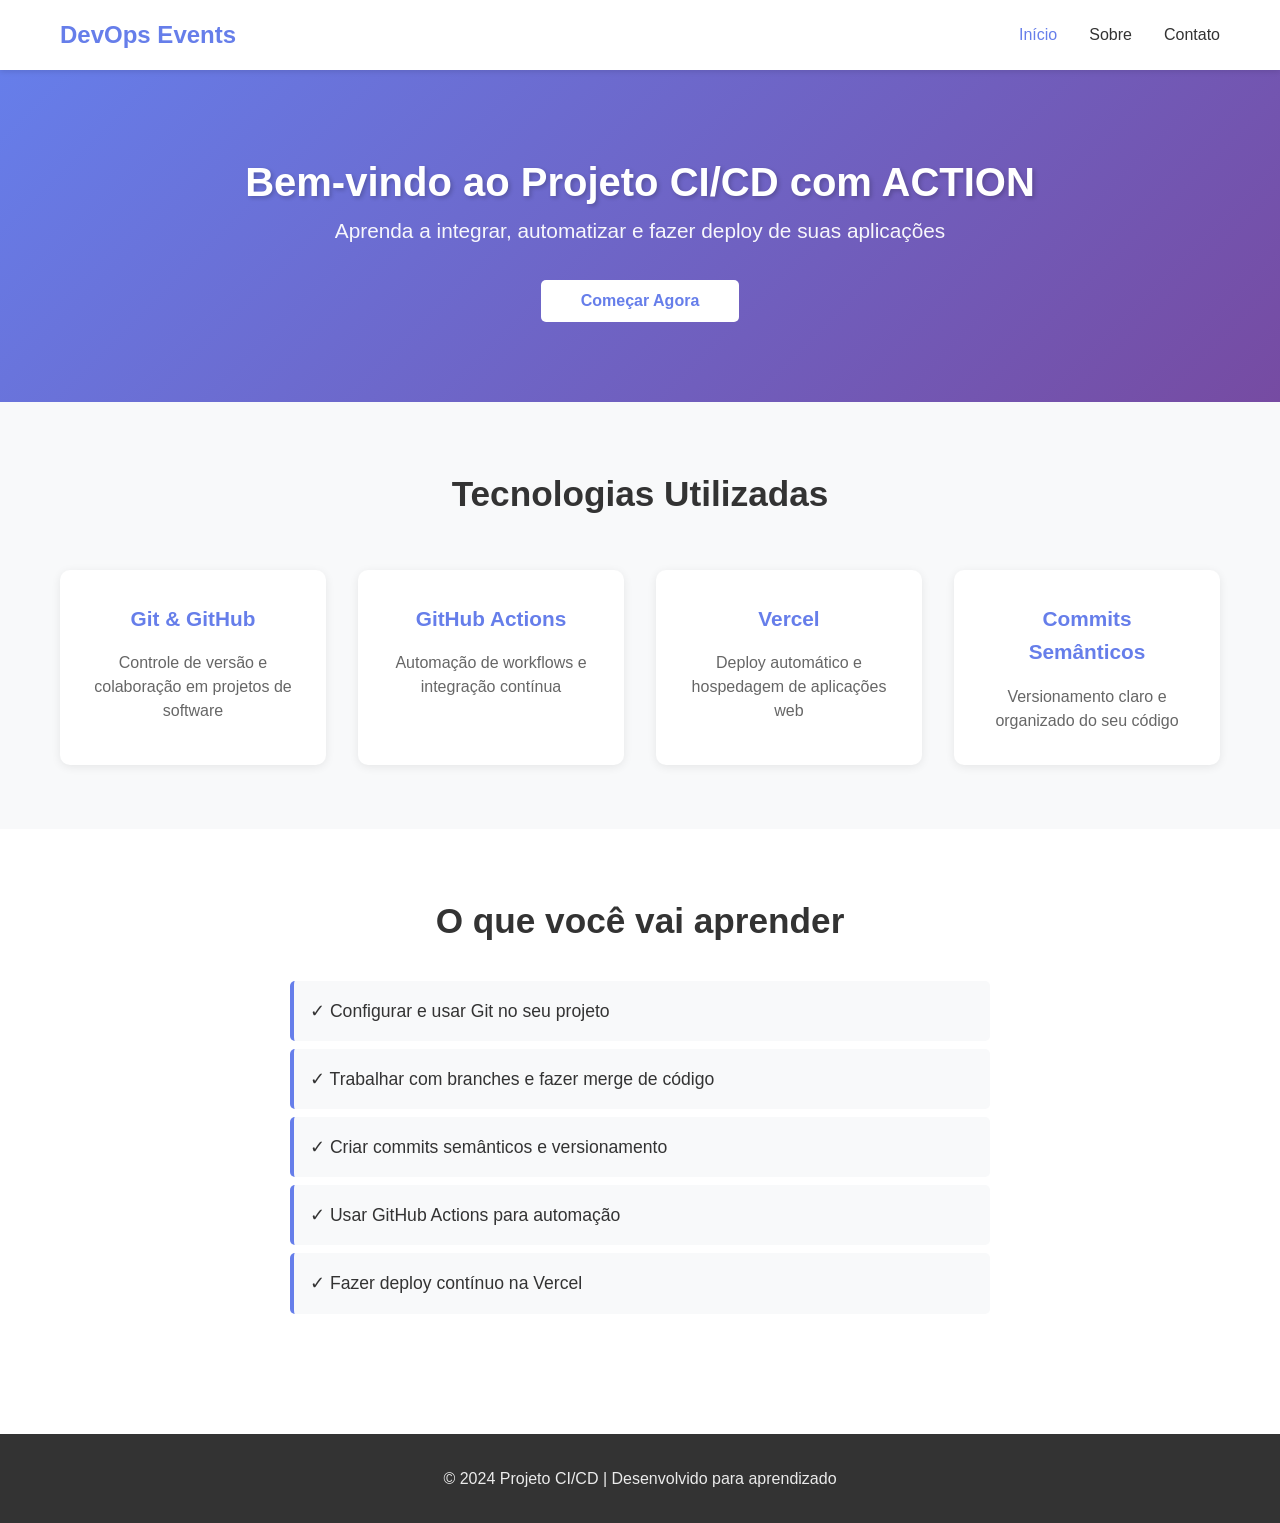
<file: index.html>
<!DOCTYPE html>
<html lang="pt-BR">
<head>
    <meta charset="UTF-8">
    <meta name="viewport" content="width=device-width, initial-scale=1.0">
    <title>Projeto CI/CD - Página Inicial</title>
    <link rel="stylesheet" href="style.css">
</head>
<body>
    <header>
        <nav class="navbar">
            <div class="container">
                <h1 class="logo">DevOps Events</h1>
                <ul class="nav-links">
                    <li><a href="index.html" class="active">Início</a></li>
                    <li><a href="sobre.html">Sobre</a></li>
                    <li><a href="#contato">Contato</a></li>
                </ul>
            </div>
        </nav>
    </header>

    <main>
        <section class="hero">
            <div class="container">
                <h1>Bem-vindo ao Projeto CI/CD com ACTION</h1>
                <p class="subtitle">Aprenda a integrar, automatizar e fazer deploy de suas aplicações</p>
                <button class="cta-button">Começar Agora</button>
            </div>
        </section>

        <section class="features">
            <div class="container">
                <h2>Tecnologias Utilizadas</h2>
                <div class="features-grid">
                    <div class="feature-card">
                        <h3>Git & GitHub</h3>
                        <p>Controle de versão e colaboração em projetos de software</p>
                    </div>
                    <div class="feature-card">
                        <h3>GitHub Actions</h3>
                        <p>Automação de workflows e integração contínua</p>
                    </div>
                    <div class="feature-card">
                        <h3>Vercel</h3>
                        <p>Deploy automático e hospedagem de aplicações web</p>
                    </div>
                    <div class="feature-card">
                        <h3>Commits Semânticos</h3>
                        <p>Versionamento claro e organizado do seu código</p>
                    </div>
                </div>
            </div>
        </section>

        <section class="content">
            <div class="container">
                <h2>O que você vai aprender</h2>
                <ul class="learning-list">
                    <li>✓ Configurar e usar Git no seu projeto</li>
                    <li>✓ Trabalhar com branches e fazer merge de código</li>
                    <li>✓ Criar commits semânticos e versionamento</li>
                    <li>✓ Usar GitHub Actions para automação</li>
                    <li>✓ Fazer deploy contínuo na Vercel</li>                    
                </ul>
            </div>
        </section>
    </main>

    <footer>
        <div class="container">
            <p>&copy; 2024 Projeto CI/CD | Desenvolvido para aprendizado</p>
        </div>
    </footer>
</body>
</html>
</file>
<file: style.css>
/* ============================================
   ESTILOS GERAIS
   ============================================ */

* {
    margin: 0;
    padding: 0;
    box-sizing: border-box;
}

:root {
    --primary-color: #667eea;
    --secondary-color: #764ba2;
    --text-color: #333;
    --light-bg: #f8f9fa;
    --white: #fff;
}

body {
    font-family: 'Segoe UI', Tahoma, Geneva, Verdana, sans-serif;
    line-height: 1.6;
    color: var(--text-color);
}

.container {
    max-width: 1200px;
    margin: 0 auto;
    padding: 0 20px;
}

/* ============================================
   HEADER E NAVEGAÇÃO
   ============================================ */

header {
    background: var(--white);
    box-shadow: 0 2px 5px rgba(0, 0, 0, 0.1);
    position: sticky;
    top: 0;
    z-index: 100;
}

.navbar {
    padding: 1rem 0;
}

.navbar .container {
    display: flex;
    justify-content: space-between;
    align-items: center;
}

.logo {
    font-size: 1.5rem;
    color: var(--primary-color);
    font-weight: bold;
}

.nav-links {
    display: flex;
    list-style: none;
    gap: 2rem;
}

.nav-links a {
    text-decoration: none;
    color: var(--text-color);
    font-weight: 500;
    transition: color 0.3s ease;
}

.nav-links a:hover,
.nav-links a.active {
    color: var(--primary-color);
}

/* ============================================
   SEÇÃO HERO
   ============================================ */

.hero {
    background: linear-gradient(135deg, var(--primary-color), var(--secondary-color));
    color: var(--white);
    padding: 5rem 2rem;
    text-align: center;
}

.hero h1 {
    font-size: 2.5rem;
    color: #1a1a1a
    margin-bottom: 1rem;
    text-shadow: 2px 2px 4px rgba(0, 0, 0, 0.2);
}

.hero .subtitle {
    font-size: 1.3rem;
    margin-bottom: 2rem;
    opacity: 0.95;
}

.cta-button {
    background: var(--white);
    color: var(--primary-color);
    border: none;
    padding: 0.75rem 2.5rem;
    font-size: 1rem;
    border-radius: 5px;
    cursor: pointer;
    font-weight: bold;
    transition: transform 0.3s ease, box-shadow 0.3s ease;
}

.cta-button:hover {
    transform: translateY(-2px);
    box-shadow: 0 5px 15px rgba(0, 0, 0, 0.2);
}

/* ============================================
   SEÇÃO FEATURES
   ============================================ */

.features {
    background: var(--light-bg);
    padding: 4rem 2rem;
}

.features h2 {
    text-align: center;
    font-size: 2.2rem;
    margin-bottom: 3rem;
    color: var(--text-color);
}

.features-grid {
    display: grid;
    grid-template-columns: repeat(auto-fit, minmax(250px, 1fr));
    gap: 2rem;
}

.feature-card {
    background: var(--white);
    padding: 2rem;
    border-radius: 10px;
    box-shadow: 0 2px 10px rgba(0, 0, 0, 0.08);
    transition: transform 0.3s ease, box-shadow 0.3s ease;
    text-align: center;
}

.feature-card:hover {
    transform: translateY(-5px);
    box-shadow: 0 8px 20px rgba(0, 0, 0, 0.15);
}

.feature-card h3 {
    color: var(--primary-color);
    margin-bottom: 1rem;
    font-size: 1.3rem;
}

.feature-card p {
    color: #666;
    line-height: 1.5;
}

/* ============================================
   SEÇÃO DE CONTEÚDO
   ============================================ */

.content {
    padding: 4rem 2rem;
    background: var(--white);
}

.content h2 {
    text-align: center;
    font-size: 2.2rem;
    margin-bottom: 2rem;
    color: var(--text-color);
}

.learning-list {
    max-width: 700px;
    margin: 0 auto;
    list-style: none;
}

.learning-list li {
    padding: 1rem;
    margin-bottom: 0.5rem;
    background: var(--light-bg);
    border-left: 4px solid var(--primary-color);
    border-radius: 5px;
    font-size: 1.1rem;
    transition: background 0.3s ease;
}

.learning-list li:hover {
    background: #e8eaf6;
}

/* ============================================
   FOOTER
   ============================================ */

footer {
    background: var(--text-color);
    color: var(--white);
    text-align: center;
    padding: 2rem;
    margin-top: 3rem;
}

footer p {
    opacity: 0.9;
}

/* ============================================
   RESPONSIVIDADE
   ============================================ */

@media (max-width: 768px) {
    .navbar .container {
        flex-direction: column;
        gap: 1rem;
    }

    .nav-links {
        flex-direction: column;
        gap: 1rem;
        text-align: center;
    }

    .hero h1 {
        font-size: 2rem;
    }

    .hero .subtitle {
        font-size: 1rem;
    }

    .features h2,
    .content h2 {
        font-size: 1.8rem;
    }

    .features-grid {
        grid-template-columns: 1fr;
    }
}
</file>
